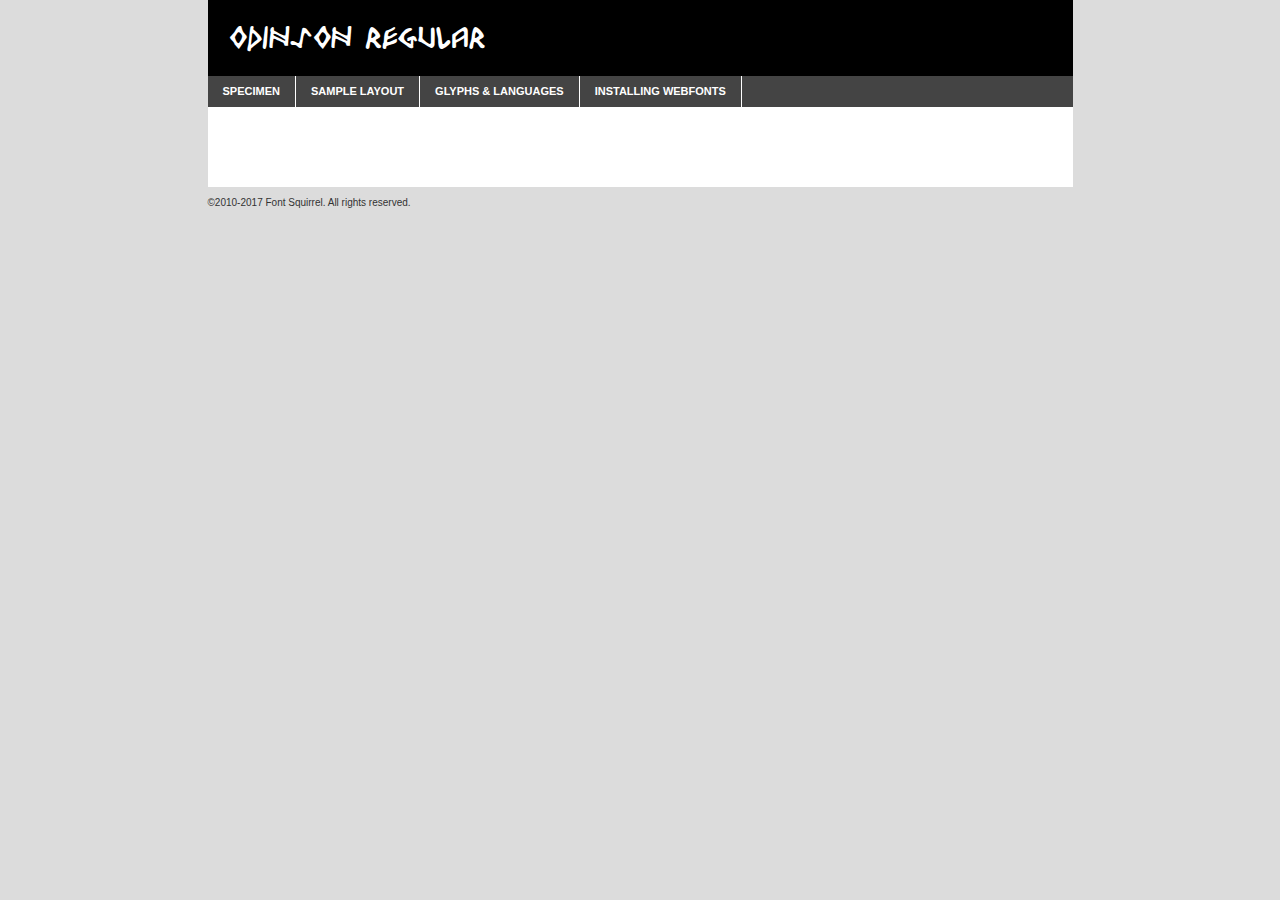
<file: fonts/odinson-224w-demo.html>
<!DOCTYPE html PUBLIC "-//W3C//DTD XHTML 1.0 Transitional//EN"
	"http://www.w3.org/TR/xhtml1/DTD/xhtml1-transitional.dtd">

<html xmlns="http://www.w3.org/1999/xhtml" xml:lang="en" lang="en">
<head>
	<meta http-equiv="Content-Type" content="text/html; charset=utf-8" />
	<script src="http://ajax.googleapis.com/ajax/libs/jquery/1.7.2/jquery.min.js" type="text/javascript" charset="utf-8"></script>
	<script type="text/javascript">
	(function($){$.fn.easyTabs=function(option){var param=jQuery.extend({fadeSpeed:"fast",defaultContent:1,activeClass:'active'},option);$(this).each(function(){var thisId="#"+this.id;if(param.defaultContent==''){param.defaultContent=1;}
	if(typeof param.defaultContent=="number")
	{var defaultTab=$(thisId+" .tabs li:eq("+(param.defaultContent-1)+") a").attr('href').substr(1);}else{var defaultTab=param.defaultContent;}
	$(thisId+" .tabs li a").each(function(){var tabToHide=$(this).attr('href').substr(1);$("#"+tabToHide).addClass('easytabs-tab-content');});hideAll();changeContent(defaultTab);function hideAll(){$(thisId+" .easytabs-tab-content").hide();}
	function changeContent(tabId){hideAll();$(thisId+" .tabs li").removeClass(param.activeClass);$(thisId+" .tabs li a[href=#"+tabId+"]").closest('li').addClass(param.activeClass);if(param.fadeSpeed!="none")
	{$(thisId+" #"+tabId).fadeIn(param.fadeSpeed);}else{$(thisId+" #"+tabId).show();}}
	$(thisId+" .tabs li").click(function(){var tabId=$(this).find('a').attr('href').substr(1);changeContent(tabId);return false;});});}})(jQuery);
	</script>
	<link rel="stylesheet" href="specimen_files/specimen_stylesheet.css" type="text/css" charset="utf-8" />
	<link rel="stylesheet" href="stylesheet.css" type="text/css" charset="utf-8" />

	<style type="text/css">
					body{
				font-family: 'odinsonregular';
							}
		</style>

	<title>Odinson Regular Specimen</title>
	
	
	<script type="text/javascript" charset="utf-8">
		$(document).ready(function() {
			$('#container').easyTabs({defaultContent:1});
		});
	</script>
</head>

<body>
<div id="container">
	<div id="header">
		Odinson Regular	</div>
	<ul class="tabs">
		<li><a href="#specimen">Specimen</a></li>
		<li><a href="#layout">Sample Layout</a></li>
				<li><a href="#glyphs">Glyphs &amp; Languages</a></li>
		<li><a href="#installing">Installing Webfonts</a></li>
		
	</ul>
	
	<div id="main_content">

		
			<div id="specimen">
		
				<div class="section">
					<div class="grid12 firstcol">
						<div class="huge">AaBb</div>
					</div>
				</div>
		
				<div class="section">
					<div class="glyph_range">A&#x200B;B&#x200b;C&#x200b;D&#x200b;E&#x200b;F&#x200b;G&#x200b;H&#x200b;I&#x200b;J&#x200b;K&#x200b;L&#x200b;M&#x200b;N&#x200b;O&#x200b;P&#x200b;Q&#x200b;R&#x200b;S&#x200b;T&#x200b;U&#x200b;V&#x200b;W&#x200b;X&#x200b;Y&#x200b;Z&#x200b;a&#x200b;b&#x200b;c&#x200b;d&#x200b;e&#x200b;f&#x200b;g&#x200b;h&#x200b;i&#x200b;j&#x200b;k&#x200b;l&#x200b;m&#x200b;n&#x200b;o&#x200b;p&#x200b;q&#x200b;r&#x200b;s&#x200b;t&#x200b;u&#x200b;v&#x200b;w&#x200b;x&#x200b;y&#x200b;z&#x200b;1&#x200b;2&#x200b;3&#x200b;4&#x200b;5&#x200b;6&#x200b;7&#x200b;8&#x200b;9&#x200b;0&#x200b;&amp;&#x200b;.&#x200b;,&#x200b;?&#x200b;!&#x200b;&#64;&#x200b;(&#x200b;)&#x200b;#&#x200b;$&#x200b;%&#x200b;*&#x200b;+&#x200b;-&#x200b;=&#x200b;:&#x200b;;</div>
				</div>
				<div class="section">
					<div class="grid12 firstcol">
						<table class="sample_table">
							<tr><td>10</td><td class="size10">abcdefghijklmnopqrstuvwxyzABCDEFGHIJKLMNOPQRSTUVWXYZ0123456789abcdefghijklmnopqrstuvwxyzABCDEFGHIJKLMNOPQRSTUVWXYZ0123456789abcdefghijklmnopqrstuvwxyzABCDEFGHIJKLMNOPQRSTUVWXYZ</td></tr>
							<tr><td>11</td><td class="size11">abcdefghijklmnopqrstuvwxyzABCDEFGHIJKLMNOPQRSTUVWXYZ0123456789abcdefghijklmnopqrstuvwxyzABCDEFGHIJKLMNOPQRSTUVWXYZ0123456789abcdefghijklmnopqrstuvwxyzABCDEFGHIJKLMNOPQRSTUVWXYZ</td></tr>
							<tr><td>12</td><td class="size12">abcdefghijklmnopqrstuvwxyzABCDEFGHIJKLMNOPQRSTUVWXYZ0123456789abcdefghijklmnopqrstuvwxyzABCDEFGHIJKLMNOPQRSTUVWXYZ0123456789abcdefghijklmnopqrstuvwxyzABCDEFGHIJKLMNOPQRSTUVWXYZ</td></tr>
							<tr><td>13</td><td class="size13">abcdefghijklmnopqrstuvwxyzABCDEFGHIJKLMNOPQRSTUVWXYZ0123456789abcdefghijklmnopqrstuvwxyzABCDEFGHIJKLMNOPQRSTUVWXYZ0123456789abcdefghijklmnopqrstuvwxyzABCDEFGHIJKLMNOPQRSTUVWXYZ</td></tr>
							<tr><td>14</td><td class="size14">abcdefghijklmnopqrstuvwxyzABCDEFGHIJKLMNOPQRSTUVWXYZ0123456789abcdefghijklmnopqrstuvwxyzABCDEFGHIJKLMNOPQRSTUVWXYZ0123456789abcdefghijklmnopqrstuvwxyzABCDEFGHIJKLMNOPQRSTUVWXYZ</td></tr>
							<tr><td>16</td><td class="size16">abcdefghijklmnopqrstuvwxyzABCDEFGHIJKLMNOPQRSTUVWXYZ0123456789abcdefghijklmnopqrstuvwxyzABCDEFGHIJKLMNOPQRSTUVWXYZ</td></tr>
							<tr><td>18</td><td class="size18">abcdefghijklmnopqrstuvwxyzABCDEFGHIJKLMNOPQRSTUVWXYZ0123456789abcdefghijklmnopqrstuvwxyzABCDEFGHIJKLMNOPQRSTUVWXYZ</td></tr>
							<tr><td>20</td><td class="size20">abcdefghijklmnopqrstuvwxyzABCDEFGHIJKLMNOPQRSTUVWXYZ0123456789abcdefghijklmnopqrstuvwxyzABCDEFGHIJKLMNOPQRSTUVWXYZ</td></tr>
							<tr><td>24</td><td class="size24">abcdefghijklmnopqrstuvwxyzABCDEFGHIJKLMNOPQRSTUVWXYZ0123456789abcdefghijklmnopqrstuvwxyzABCDEFGHIJKLMNOPQRSTUVWXYZ</td></tr>
							<tr><td>30</td><td class="size30">abcdefghijklmnopqrstuvwxyzABCDEFGHIJKLMNOPQRSTUVWXYZ0123456789abcdefghijklmnopqrstuvwxyzABCDEFGHIJKLMNOPQRSTUVWXYZ</td></tr>
							<tr><td>36</td><td class="size36">abcdefghijklmnopqrstuvwxyzABCDEFGHIJKLMNOPQRSTUVWXYZ0123456789abcdefghijklmnopqrstuvwxyzABCDEFGHIJKLMNOPQRSTUVWXYZ</td></tr>
							<tr><td>48</td><td class="size48">abcdefghijklmnopqrstuvwxyzABCDEFGHIJKLMNOPQRSTUVWXYZ0123456789abcdefghijklmnopqrstuvwxyzABCDEFGHIJKLMNOPQRSTUVWXYZ</td></tr>
							<tr><td>60</td><td class="size60">abcdefghijklmnopqrstuvwxyzABCDEFGHIJKLMNOPQRSTUVWXYZ0123456789abcdefghijklmnopqrstuvwxyzABCDEFGHIJKLMNOPQRSTUVWXYZ</td></tr>
							<tr><td>72</td><td class="size72">abcdefghijklmnopqrstuvwxyzABCDEFGHIJKLMNOPQRSTUVWXYZ0123456789abcdefghijklmnopqrstuvwxyzABCDEFGHIJKLMNOPQRSTUVWXYZ</td></tr>
							<tr><td>90</td><td class="size90">abcdefghijklmnopqrstuvwxyzABCDEFGHIJKLMNOPQRSTUVWXYZ0123456789abcdefghijklmnopqrstuvwxyzABCDEFGHIJKLMNOPQRSTUVWXYZ</td></tr>
						</table>
				
					</div>
			
				</div>
		
		
		
								<div class="section" id="bodycomparison">


										<div id="xheight">
				<div class="fontbody">&#x25FC;&#x25FC;&#x25FC;&#x25FC;&#x25FC;&#x25FC;&#x25FC;&#x25FC;&#x25FC;&#x25FC;&#x25FC;&#x25FC;&#x25FC;&#x25FC;&#x25FC;&#x25FC;&#x25FC;&#x25FC;&#x25FC;&#x25FC;&#x25FC;&#x25FC;&#x25FC;&#x25FC;&#x25FC;&#x25FC;&#x25FC;&#x25FC;&#x25FC;&#x25FC;&#x25FC;&#x25FC;&#x25FC;&#x25FC;&#x25FC;&#x25FC;&#x25FC;&#x25FC;&#x25FC;&#x25FC;&#x25FC;&#x25FC;&#x25FC;&#x25FC;&#x25FC;&#x25FC;&#x25FC;&#x25FC;&#x25FC;&#x25FC;&#x25FC;&#x25FC;&#x25FC;&#x25FC;&#x25FC;&#x25FC;&#x25FC;&#x25FC;&#x25FC;&#x25FC;&#x25FC;&#x25FC;&#x25FC;&#x25FC;&#x25FC;&#x25FC;&#x25FC;&#x25FC;&#x25FC;&#x25FC;&#x25FC;&#x25FC;&#x25FC;&#x25FC;&#x25FC;&#x25FC;&#x25FC;&#x25FC;&#x25FC;&#x25FC;&#x25FC;&#x25FC;&#x25FC;&#x25FC;&#x25FC;&#x25FC;&#x25FC;&#x25FC;&#x25FC;&#x25FC;&#x25FC;&#x25FC;&#x25FC;&#x25FC;&#x25FC;&#x25FC;&#x25FC;&#x25FC;&#x25FC;body</div><div class="arialbody">body</div><div class="verdanabody">body</div><div class="georgiabody">body</div></div>
										<div class="fontbody" style="z-index:1">
											body<span>Odinson Regular</span>
										</div>
										<div class="arialbody" style="z-index:1">
											body<span>Arial</span>
										</div>
										<div class="verdanabody" style="z-index:1">
											body<span>Verdana</span>
										</div>
										<div class="georgiabody" style="z-index:1">
											body<span>Georgia</span>
										</div>



								</div>
		
		
				<div class="section psample psample_row1" id="">
					
					<div class="grid2 firstcol">
						<p class="size10"><span>10.</span>Aenean lacinia bibendum nulla sed consectetur. Fusce dapibus, tellus ac cursus commodo, tortor mauris condimentum nibh, ut fermentum massa justo sit amet risus. Nullam id dolor id nibh ultricies vehicula ut id elit. Cum sociis natoque penatibus et magnis dis parturient montes, nascetur ridiculus mus. Nulla vitae elit libero, a pharetra augue.</p>
			
					</div>
					<div class="grid3">
						<p class="size11"><span>11.</span>Aenean lacinia bibendum nulla sed consectetur. Fusce dapibus, tellus ac cursus commodo, tortor mauris condimentum nibh, ut fermentum massa justo sit amet risus. Nullam id dolor id nibh ultricies vehicula ut id elit. Cum sociis natoque penatibus et magnis dis parturient montes, nascetur ridiculus mus. Nulla vitae elit libero, a pharetra augue.</p>
			
					</div>
					<div class="grid3">
						<p class="size12"><span>12.</span>Aenean lacinia bibendum nulla sed consectetur. Fusce dapibus, tellus ac cursus commodo, tortor mauris condimentum nibh, ut fermentum massa justo sit amet risus. Nullam id dolor id nibh ultricies vehicula ut id elit. Cum sociis natoque penatibus et magnis dis parturient montes, nascetur ridiculus mus. Nulla vitae elit libero, a pharetra augue.</p>
			
					</div>
					<div class="grid4">
						<p class="size13"><span>13.</span>Aenean lacinia bibendum nulla sed consectetur. Fusce dapibus, tellus ac cursus commodo, tortor mauris condimentum nibh, ut fermentum massa justo sit amet risus. Nullam id dolor id nibh ultricies vehicula ut id elit. Cum sociis natoque penatibus et magnis dis parturient montes, nascetur ridiculus mus. Nulla vitae elit libero, a pharetra augue.</p>
			
					</div>
					<div class="white_blend"></div>
					
				</div>
				<div class="section psample psample_row2" id="">
					<div class="grid3 firstcol">
						<p class="size14"><span>14.</span>Aenean lacinia bibendum nulla sed consectetur. Fusce dapibus, tellus ac cursus commodo, tortor mauris condimentum nibh, ut fermentum massa justo sit amet risus. Nullam id dolor id nibh ultricies vehicula ut id elit. Cum sociis natoque penatibus et magnis dis parturient montes, nascetur ridiculus mus. Nulla vitae elit libero, a pharetra augue.</p>
			
					</div>
					<div class="grid4">
						<p class="size16"><span>16.</span>Aenean lacinia bibendum nulla sed consectetur. Fusce dapibus, tellus ac cursus commodo, tortor mauris condimentum nibh, ut fermentum massa justo sit amet risus. Nullam id dolor id nibh ultricies vehicula ut id elit. Cum sociis natoque penatibus et magnis dis parturient montes, nascetur ridiculus mus. Nulla vitae elit libero, a pharetra augue.</p>
			
					</div>
					<div class="grid5">
						<p class="size18"><span>18.</span>Aenean lacinia bibendum nulla sed consectetur. Fusce dapibus, tellus ac cursus commodo, tortor mauris condimentum nibh, ut fermentum massa justo sit amet risus. Nullam id dolor id nibh ultricies vehicula ut id elit. Cum sociis natoque penatibus et magnis dis parturient montes, nascetur ridiculus mus. Nulla vitae elit libero, a pharetra augue.</p>
			
					</div>

					<div class="white_blend"></div>

				</div>
				
				<div class="section psample psample_row3" id="">
					<div class="grid5 firstcol">
						<p class="size20"><span>20.</span>Aenean lacinia bibendum nulla sed consectetur. Fusce dapibus, tellus ac cursus commodo, tortor mauris condimentum nibh, ut fermentum massa justo sit amet risus. Nullam id dolor id nibh ultricies vehicula ut id elit. Cum sociis natoque penatibus et magnis dis parturient montes, nascetur ridiculus mus. Nulla vitae elit libero, a pharetra augue.</p>
					</div>
					<div class="grid7">
						<p class="size24"><span>24.</span>Aenean lacinia bibendum nulla sed consectetur. Fusce dapibus, tellus ac cursus commodo, tortor mauris condimentum nibh, ut fermentum massa justo sit amet risus. Nullam id dolor id nibh ultricies vehicula ut id elit. Cum sociis natoque penatibus et magnis dis parturient montes, nascetur ridiculus mus. Nulla vitae elit libero, a pharetra augue.</p>
					</div>
					
					<div class="white_blend"></div>
					
				</div>
				
				<div class="section psample psample_row4" id="">
					<div class="grid12 firstcol">
						<p class="size30"><span>30.</span>Aenean lacinia bibendum nulla sed consectetur. Fusce dapibus, tellus ac cursus commodo, tortor mauris condimentum nibh, ut fermentum massa justo sit amet risus. Nullam id dolor id nibh ultricies vehicula ut id elit. Cum sociis natoque penatibus et magnis dis parturient montes, nascetur ridiculus mus. Nulla vitae elit libero, a pharetra augue.</p>
					</div>
					<div class="white_blend"></div>
					
				</div>
				
				
				
				<div class="section psample psample_row1 fullreverse">
					<div class="grid2 firstcol">
						<p class="size10"><span>10.</span>Aenean lacinia bibendum nulla sed consectetur. Fusce dapibus, tellus ac cursus commodo, tortor mauris condimentum nibh, ut fermentum massa justo sit amet risus. Nullam id dolor id nibh ultricies vehicula ut id elit. Cum sociis natoque penatibus et magnis dis parturient montes, nascetur ridiculus mus. Nulla vitae elit libero, a pharetra augue.</p>
			
					</div>
					<div class="grid3">
						<p class="size11"><span>11.</span>Aenean lacinia bibendum nulla sed consectetur. Fusce dapibus, tellus ac cursus commodo, tortor mauris condimentum nibh, ut fermentum massa justo sit amet risus. Nullam id dolor id nibh ultricies vehicula ut id elit. Cum sociis natoque penatibus et magnis dis parturient montes, nascetur ridiculus mus. Nulla vitae elit libero, a pharetra augue.</p>
			
					</div>
					<div class="grid3">
						<p class="size12"><span>12.</span>Aenean lacinia bibendum nulla sed consectetur. Fusce dapibus, tellus ac cursus commodo, tortor mauris condimentum nibh, ut fermentum massa justo sit amet risus. Nullam id dolor id nibh ultricies vehicula ut id elit. Cum sociis natoque penatibus et magnis dis parturient montes, nascetur ridiculus mus. Nulla vitae elit libero, a pharetra augue.</p>
			
					</div>
					<div class="grid4">
						<p class="size13"><span>13.</span>Aenean lacinia bibendum nulla sed consectetur. Fusce dapibus, tellus ac cursus commodo, tortor mauris condimentum nibh, ut fermentum massa justo sit amet risus. Nullam id dolor id nibh ultricies vehicula ut id elit. Cum sociis natoque penatibus et magnis dis parturient montes, nascetur ridiculus mus. Nulla vitae elit libero, a pharetra augue.</p>
			
					</div>
					<div class="black_blend"></div>
					
				</div>
				
				<div class="section psample psample_row2 fullreverse">
					<div class="grid3 firstcol">
						<p class="size14"><span>14.</span>Aenean lacinia bibendum nulla sed consectetur. Fusce dapibus, tellus ac cursus commodo, tortor mauris condimentum nibh, ut fermentum massa justo sit amet risus. Nullam id dolor id nibh ultricies vehicula ut id elit. Cum sociis natoque penatibus et magnis dis parturient montes, nascetur ridiculus mus. Nulla vitae elit libero, a pharetra augue.</p>
			
					</div>
					<div class="grid4">
						<p class="size16"><span>16.</span>Aenean lacinia bibendum nulla sed consectetur. Fusce dapibus, tellus ac cursus commodo, tortor mauris condimentum nibh, ut fermentum massa justo sit amet risus. Nullam id dolor id nibh ultricies vehicula ut id elit. Cum sociis natoque penatibus et magnis dis parturient montes, nascetur ridiculus mus. Nulla vitae elit libero, a pharetra augue.</p>
			
					</div>
					<div class="grid5">
						<p class="size18"><span>18.</span>Aenean lacinia bibendum nulla sed consectetur. Fusce dapibus, tellus ac cursus commodo, tortor mauris condimentum nibh, ut fermentum massa justo sit amet risus. Nullam id dolor id nibh ultricies vehicula ut id elit. Cum sociis natoque penatibus et magnis dis parturient montes, nascetur ridiculus mus. Nulla vitae elit libero, a pharetra augue.</p>
			
					</div>
					<div class="black_blend"></div>

				</div>
				
				<div class="section psample fullreverse psample_row3" id="">
					<div class="grid5 firstcol">
						<p class="size20"><span>20.</span>Aenean lacinia bibendum nulla sed consectetur. Fusce dapibus, tellus ac cursus commodo, tortor mauris condimentum nibh, ut fermentum massa justo sit amet risus. Nullam id dolor id nibh ultricies vehicula ut id elit. Cum sociis natoque penatibus et magnis dis parturient montes, nascetur ridiculus mus. Nulla vitae elit libero, a pharetra augue.</p>
					</div>
					<div class="grid7">
						<p class="size24"><span>24.</span>Aenean lacinia bibendum nulla sed consectetur. Fusce dapibus, tellus ac cursus commodo, tortor mauris condimentum nibh, ut fermentum massa justo sit amet risus. Nullam id dolor id nibh ultricies vehicula ut id elit. Cum sociis natoque penatibus et magnis dis parturient montes, nascetur ridiculus mus. Nulla vitae elit libero, a pharetra augue.</p>
					</div>
					
					<div class="black_blend"></div>
					
				</div>
				
				<div class="section psample fullreverse psample_row4" id="" style="border-bottom: 20px #000 solid;">
					<div class="grid12 firstcol">
						<p class="size30"><span>30.</span>Aenean lacinia bibendum nulla sed consectetur. Fusce dapibus, tellus ac cursus commodo, tortor mauris condimentum nibh, ut fermentum massa justo sit amet risus. Nullam id dolor id nibh ultricies vehicula ut id elit. Cum sociis natoque penatibus et magnis dis parturient montes, nascetur ridiculus mus. Nulla vitae elit libero, a pharetra augue.</p>
					</div>
					<div class="black_blend"></div>
					
				</div>
				
				
				
				
			</div>
			
			<div id="layout">
				
				<div class="section">
					
					<div class="grid12 firstcol">
						<h1>Lorem Ipsum Dolor</h1>
						<h2>Etiam porta sem malesuada magna mollis euismod</h2>
						
						<p class="byline">By <a href="#link">Aenean Lacinia</a></p>
					</div>
				</div>
				<div class="section">
					<div class="grid8 firstcol">
						<p class="large">Donec sed odio dui. Morbi leo risus, porta ac consectetur ac, vestibulum at eros. Fusce dapibus, tellus ac cursus commodo, tortor mauris condimentum nibh, ut fermentum massa justo sit amet risus. </p>

						
						<h3>Pellentesque ornare sem</h3>

						<p>Maecenas sed diam eget risus varius blandit sit amet non magna. Maecenas faucibus mollis interdum. Donec ullamcorper nulla non metus auctor fringilla. Nullam id dolor id nibh ultricies vehicula ut id elit. Nullam id dolor id nibh ultricies vehicula ut id elit. </p>

						<p>Aenean eu leo quam. Pellentesque ornare sem lacinia quam venenatis vestibulum. Lorem ipsum dolor sit amet, consectetur adipiscing elit. Cum sociis natoque penatibus et magnis dis parturient montes, nascetur ridiculus mus. </p>

						<p>Nulla vitae elit libero, a pharetra augue. Praesent commodo cursus magna, vel scelerisque nisl consectetur et. Aenean lacinia bibendum nulla sed consectetur. </p>

						<p>Nullam quis risus eget urna mollis ornare vel eu leo. Nullam quis risus eget urna mollis ornare vel eu leo. Maecenas sed diam eget risus varius blandit sit amet non magna. Donec ullamcorper nulla non metus auctor fringilla. </p>

						<h3>Cras mattis consectetur</h3>

						<p>Aenean eu leo quam. Pellentesque ornare sem lacinia quam venenatis vestibulum. Aenean lacinia bibendum nulla sed consectetur. Integer posuere erat a ante venenatis dapibus posuere velit aliquet. Cras mattis consectetur purus sit amet fermentum. </p>

						<p>Nullam id dolor id nibh ultricies vehicula ut id elit. Nullam quis risus eget urna mollis ornare vel eu leo. Cras mattis consectetur purus sit amet fermentum.</p>
					</div>
					
					<div class="grid4 sidebar">
						
						<div class="box reverse">
							<p class="last">Nullam quis risus eget urna mollis ornare vel eu leo. Donec ullamcorper nulla non metus auctor fringilla. Cras mattis consectetur purus sit amet fermentum. Sed posuere consectetur est at lobortis. Lorem ipsum dolor sit amet, consectetur adipiscing elit. </p>
						</div>
						
						<p class="caption">Maecenas sed diam eget risus varius.</p>

						<p>Vestibulum id ligula porta felis euismod semper. Integer posuere erat a ante venenatis dapibus posuere velit aliquet. Vestibulum id ligula porta felis euismod semper. Sed posuere consectetur est at lobortis. Maecenas sed diam eget risus varius blandit sit amet non magna. Fusce dapibus, tellus ac cursus commodo, tortor mauris condimentum nibh, ut fermentum massa justo sit amet risus. </p>

					

						<p>Duis mollis, est non commodo luctus, nisi erat porttitor ligula, eget lacinia odio sem nec elit. Aenean lacinia bibendum nulla sed consectetur. Vivamus sagittis lacus vel augue laoreet rutrum faucibus dolor auctor. Aenean lacinia bibendum nulla sed consectetur. Nullam quis risus eget urna mollis ornare vel eu leo. </p>

						<p>Praesent commodo cursus magna, vel scelerisque nisl consectetur et. Donec ullamcorper nulla non metus auctor fringilla. Maecenas faucibus mollis interdum. Fusce dapibus, tellus ac cursus commodo, tortor mauris condimentum nibh, ut fermentum massa justo sit amet risus. </p>

					</div>
				</div>
				
			</div>


			



		<div id="glyphs">
			<div class="section">
				<div class="grid12 firstcol">
			
				<h1>Language Support</h1>
				<p>The subset of Odinson Regular in this kit supports the following languages:<br />
			
					Albanian, Basque, Breton, Chamorro, Danish, Dutch, English, Faroese, Finnish, French, Frisian, Galician, German, Icelandic, Italian, Malagasy, Norwegian, Portuguese, Spanish, Alsatian, Aragonese, Arapaho, Arrernte, Asturian, Aymara, Bislama, Cebuano, Corsican, Fijian, French_creole, Genoese, Gilbertese, Greenlandic, Haitian_creole, Hiligaynon, Hmong, Hopi, Ibanag, Iloko_ilokano, Indonesian, Interglossa_glosa, Interlingua, Irish_gaelic, Jerriais, Lojban, Lombard, Luxembourgeois, Manx, Mohawk, Norfolk_pitcairnese, Occitan, Oromo, Pangasinan, Papiamento, Piedmontese, Potawatomi, Rhaeto-romance, Romansh, Rotokas, Sami_lule, Samoan, Sardinian, Scots_gaelic, Seychelles_creole, Shona, Sicilian, Somali, Southern_ndebele, Swahili, Swati_swazi, Tagalog_filipino_pilipino, Tetum, Tok_pisin, Uyghur_latinized, Volapuk, Walloon, Warlpiri, Xhosa, Yapese, Zulu, Latinbasic, Ubasic, Demo				</p>
				<h1>Glyph Chart</h1>
				<p>The subset of Odinson Regular in this kit includes all the glyphs listed below. Unicode entities are included above each glyph to help you insert individual characters into your layout.</p>
				<div id="glyph_chart">
			
																				 <div><p>&amp;#13;</p>&#13;</div>
																				 <div><p>&amp;#32;</p>&#32;</div>
																				 <div><p>&amp;#33;</p>&#33;</div>
																				 <div><p>&amp;#34;</p>&#34;</div>
																				 <div><p>&amp;#35;</p>&#35;</div>
																				 <div><p>&amp;#36;</p>&#36;</div>
																				 <div><p>&amp;#37;</p>&#37;</div>
																				 <div><p>&amp;#38;</p>&#38;</div>
																				 <div><p>&amp;#39;</p>&#39;</div>
																				 <div><p>&amp;#40;</p>&#40;</div>
																				 <div><p>&amp;#41;</p>&#41;</div>
																				 <div><p>&amp;#42;</p>&#42;</div>
																				 <div><p>&amp;#43;</p>&#43;</div>
																				 <div><p>&amp;#44;</p>&#44;</div>
																				 <div><p>&amp;#45;</p>&#45;</div>
																				 <div><p>&amp;#46;</p>&#46;</div>
																				 <div><p>&amp;#47;</p>&#47;</div>
																				 <div><p>&amp;#48;</p>&#48;</div>
																				 <div><p>&amp;#49;</p>&#49;</div>
																				 <div><p>&amp;#50;</p>&#50;</div>
																				 <div><p>&amp;#51;</p>&#51;</div>
																				 <div><p>&amp;#52;</p>&#52;</div>
																				 <div><p>&amp;#53;</p>&#53;</div>
																				 <div><p>&amp;#54;</p>&#54;</div>
																				 <div><p>&amp;#55;</p>&#55;</div>
																				 <div><p>&amp;#56;</p>&#56;</div>
																				 <div><p>&amp;#57;</p>&#57;</div>
																				 <div><p>&amp;#58;</p>&#58;</div>
																				 <div><p>&amp;#59;</p>&#59;</div>
																				 <div><p>&amp;#60;</p>&#60;</div>
																				 <div><p>&amp;#61;</p>&#61;</div>
																				 <div><p>&amp;#62;</p>&#62;</div>
																				 <div><p>&amp;#63;</p>&#63;</div>
																				 <div><p>&amp;#64;</p>&#64;</div>
																				 <div><p>&amp;#65;</p>&#65;</div>
																				 <div><p>&amp;#66;</p>&#66;</div>
																				 <div><p>&amp;#67;</p>&#67;</div>
																				 <div><p>&amp;#68;</p>&#68;</div>
																				 <div><p>&amp;#69;</p>&#69;</div>
																				 <div><p>&amp;#70;</p>&#70;</div>
																				 <div><p>&amp;#71;</p>&#71;</div>
																				 <div><p>&amp;#72;</p>&#72;</div>
																				 <div><p>&amp;#73;</p>&#73;</div>
																				 <div><p>&amp;#74;</p>&#74;</div>
																				 <div><p>&amp;#75;</p>&#75;</div>
																				 <div><p>&amp;#76;</p>&#76;</div>
																				 <div><p>&amp;#77;</p>&#77;</div>
																				 <div><p>&amp;#78;</p>&#78;</div>
																				 <div><p>&amp;#79;</p>&#79;</div>
																				 <div><p>&amp;#80;</p>&#80;</div>
																				 <div><p>&amp;#81;</p>&#81;</div>
																				 <div><p>&amp;#82;</p>&#82;</div>
																				 <div><p>&amp;#83;</p>&#83;</div>
																				 <div><p>&amp;#84;</p>&#84;</div>
																				 <div><p>&amp;#85;</p>&#85;</div>
																				 <div><p>&amp;#86;</p>&#86;</div>
																				 <div><p>&amp;#87;</p>&#87;</div>
																				 <div><p>&amp;#88;</p>&#88;</div>
																				 <div><p>&amp;#89;</p>&#89;</div>
																				 <div><p>&amp;#90;</p>&#90;</div>
																				 <div><p>&amp;#91;</p>&#91;</div>
																				 <div><p>&amp;#92;</p>&#92;</div>
																				 <div><p>&amp;#93;</p>&#93;</div>
																				 <div><p>&amp;#94;</p>&#94;</div>
																				 <div><p>&amp;#95;</p>&#95;</div>
																				 <div><p>&amp;#96;</p>&#96;</div>
																				 <div><p>&amp;#97;</p>&#97;</div>
																				 <div><p>&amp;#98;</p>&#98;</div>
																				 <div><p>&amp;#99;</p>&#99;</div>
																				 <div><p>&amp;#100;</p>&#100;</div>
																				 <div><p>&amp;#101;</p>&#101;</div>
																				 <div><p>&amp;#102;</p>&#102;</div>
																				 <div><p>&amp;#103;</p>&#103;</div>
																				 <div><p>&amp;#104;</p>&#104;</div>
																				 <div><p>&amp;#105;</p>&#105;</div>
																				 <div><p>&amp;#106;</p>&#106;</div>
																				 <div><p>&amp;#107;</p>&#107;</div>
																				 <div><p>&amp;#108;</p>&#108;</div>
																				 <div><p>&amp;#109;</p>&#109;</div>
																				 <div><p>&amp;#110;</p>&#110;</div>
																				 <div><p>&amp;#111;</p>&#111;</div>
																				 <div><p>&amp;#112;</p>&#112;</div>
																				 <div><p>&amp;#113;</p>&#113;</div>
																				 <div><p>&amp;#114;</p>&#114;</div>
																				 <div><p>&amp;#115;</p>&#115;</div>
																				 <div><p>&amp;#116;</p>&#116;</div>
																				 <div><p>&amp;#117;</p>&#117;</div>
																				 <div><p>&amp;#118;</p>&#118;</div>
																				 <div><p>&amp;#119;</p>&#119;</div>
																				 <div><p>&amp;#120;</p>&#120;</div>
																				 <div><p>&amp;#121;</p>&#121;</div>
																				 <div><p>&amp;#122;</p>&#122;</div>
																				 <div><p>&amp;#123;</p>&#123;</div>
																				 <div><p>&amp;#124;</p>&#124;</div>
																				 <div><p>&amp;#125;</p>&#125;</div>
																				 <div><p>&amp;#126;</p>&#126;</div>
																				 <div><p>&amp;#127;</p>&#127;</div>
																				 <div><p>&amp;#160;</p>&#160;</div>
																				 <div><p>&amp;#161;</p>&#161;</div>
																				 <div><p>&amp;#162;</p>&#162;</div>
																				 <div><p>&amp;#163;</p>&#163;</div>
																				 <div><p>&amp;#164;</p>&#164;</div>
																				 <div><p>&amp;#165;</p>&#165;</div>
																				 <div><p>&amp;#166;</p>&#166;</div>
																				 <div><p>&amp;#167;</p>&#167;</div>
																				 <div><p>&amp;#168;</p>&#168;</div>
																				 <div><p>&amp;#169;</p>&#169;</div>
																				 <div><p>&amp;#170;</p>&#170;</div>
																				 <div><p>&amp;#171;</p>&#171;</div>
																				 <div><p>&amp;#172;</p>&#172;</div>
																				 <div><p>&amp;#173;</p>&#173;</div>
																				 <div><p>&amp;#174;</p>&#174;</div>
																				 <div><p>&amp;#175;</p>&#175;</div>
																				 <div><p>&amp;#176;</p>&#176;</div>
																				 <div><p>&amp;#177;</p>&#177;</div>
																				 <div><p>&amp;#178;</p>&#178;</div>
																				 <div><p>&amp;#179;</p>&#179;</div>
																				 <div><p>&amp;#180;</p>&#180;</div>
																				 <div><p>&amp;#181;</p>&#181;</div>
																				 <div><p>&amp;#182;</p>&#182;</div>
																				 <div><p>&amp;#183;</p>&#183;</div>
																				 <div><p>&amp;#184;</p>&#184;</div>
																				 <div><p>&amp;#185;</p>&#185;</div>
																				 <div><p>&amp;#186;</p>&#186;</div>
																				 <div><p>&amp;#187;</p>&#187;</div>
																				 <div><p>&amp;#188;</p>&#188;</div>
																				 <div><p>&amp;#189;</p>&#189;</div>
																				 <div><p>&amp;#190;</p>&#190;</div>
																				 <div><p>&amp;#191;</p>&#191;</div>
																				 <div><p>&amp;#192;</p>&#192;</div>
																				 <div><p>&amp;#193;</p>&#193;</div>
																				 <div><p>&amp;#194;</p>&#194;</div>
																				 <div><p>&amp;#195;</p>&#195;</div>
																				 <div><p>&amp;#196;</p>&#196;</div>
																				 <div><p>&amp;#197;</p>&#197;</div>
																				 <div><p>&amp;#198;</p>&#198;</div>
																				 <div><p>&amp;#199;</p>&#199;</div>
																				 <div><p>&amp;#200;</p>&#200;</div>
																				 <div><p>&amp;#201;</p>&#201;</div>
																				 <div><p>&amp;#202;</p>&#202;</div>
																				 <div><p>&amp;#203;</p>&#203;</div>
																				 <div><p>&amp;#204;</p>&#204;</div>
																				 <div><p>&amp;#205;</p>&#205;</div>
																				 <div><p>&amp;#206;</p>&#206;</div>
																				 <div><p>&amp;#207;</p>&#207;</div>
																				 <div><p>&amp;#208;</p>&#208;</div>
																				 <div><p>&amp;#209;</p>&#209;</div>
																				 <div><p>&amp;#210;</p>&#210;</div>
																				 <div><p>&amp;#211;</p>&#211;</div>
																				 <div><p>&amp;#212;</p>&#212;</div>
																				 <div><p>&amp;#213;</p>&#213;</div>
																				 <div><p>&amp;#214;</p>&#214;</div>
																				 <div><p>&amp;#215;</p>&#215;</div>
																				 <div><p>&amp;#216;</p>&#216;</div>
																				 <div><p>&amp;#217;</p>&#217;</div>
																				 <div><p>&amp;#218;</p>&#218;</div>
																				 <div><p>&amp;#219;</p>&#219;</div>
																				 <div><p>&amp;#220;</p>&#220;</div>
																				 <div><p>&amp;#221;</p>&#221;</div>
																				 <div><p>&amp;#222;</p>&#222;</div>
																				 <div><p>&amp;#223;</p>&#223;</div>
																				 <div><p>&amp;#224;</p>&#224;</div>
																				 <div><p>&amp;#225;</p>&#225;</div>
																				 <div><p>&amp;#226;</p>&#226;</div>
																				 <div><p>&amp;#227;</p>&#227;</div>
																				 <div><p>&amp;#228;</p>&#228;</div>
																				 <div><p>&amp;#229;</p>&#229;</div>
																				 <div><p>&amp;#230;</p>&#230;</div>
																				 <div><p>&amp;#231;</p>&#231;</div>
																				 <div><p>&amp;#232;</p>&#232;</div>
																				 <div><p>&amp;#233;</p>&#233;</div>
																				 <div><p>&amp;#234;</p>&#234;</div>
																				 <div><p>&amp;#235;</p>&#235;</div>
																				 <div><p>&amp;#236;</p>&#236;</div>
																				 <div><p>&amp;#237;</p>&#237;</div>
																				 <div><p>&amp;#238;</p>&#238;</div>
																				 <div><p>&amp;#239;</p>&#239;</div>
																				 <div><p>&amp;#240;</p>&#240;</div>
																				 <div><p>&amp;#241;</p>&#241;</div>
																				 <div><p>&amp;#242;</p>&#242;</div>
																				 <div><p>&amp;#243;</p>&#243;</div>
																				 <div><p>&amp;#244;</p>&#244;</div>
																				 <div><p>&amp;#245;</p>&#245;</div>
																				 <div><p>&amp;#246;</p>&#246;</div>
																				 <div><p>&amp;#247;</p>&#247;</div>
																				 <div><p>&amp;#248;</p>&#248;</div>
																				 <div><p>&amp;#249;</p>&#249;</div>
																				 <div><p>&amp;#250;</p>&#250;</div>
																				 <div><p>&amp;#251;</p>&#251;</div>
																				 <div><p>&amp;#252;</p>&#252;</div>
																				 <div><p>&amp;#253;</p>&#253;</div>
																				 <div><p>&amp;#254;</p>&#254;</div>
																				 <div><p>&amp;#255;</p>&#255;</div>
																				 <div><p>&amp;#338;</p>&#338;</div>
																				 <div><p>&amp;#339;</p>&#339;</div>
																				 <div><p>&amp;#376;</p>&#376;</div>
																				 <div><p>&amp;#710;</p>&#710;</div>
																				 <div><p>&amp;#732;</p>&#732;</div>
																				 <div><p>&amp;#8192;</p>&#8192;</div>
																				 <div><p>&amp;#8193;</p>&#8193;</div>
																				 <div><p>&amp;#8194;</p>&#8194;</div>
																				 <div><p>&amp;#8195;</p>&#8195;</div>
																				 <div><p>&amp;#8196;</p>&#8196;</div>
																				 <div><p>&amp;#8197;</p>&#8197;</div>
																				 <div><p>&amp;#8198;</p>&#8198;</div>
																				 <div><p>&amp;#8199;</p>&#8199;</div>
																				 <div><p>&amp;#8200;</p>&#8200;</div>
																				 <div><p>&amp;#8201;</p>&#8201;</div>
																				 <div><p>&amp;#8202;</p>&#8202;</div>
																				 <div><p>&amp;#8208;</p>&#8208;</div>
																				 <div><p>&amp;#8209;</p>&#8209;</div>
																				 <div><p>&amp;#8210;</p>&#8210;</div>
																				 <div><p>&amp;#8211;</p>&#8211;</div>
																				 <div><p>&amp;#8212;</p>&#8212;</div>
																				 <div><p>&amp;#8216;</p>&#8216;</div>
																				 <div><p>&amp;#8217;</p>&#8217;</div>
																				 <div><p>&amp;#8218;</p>&#8218;</div>
																				 <div><p>&amp;#8220;</p>&#8220;</div>
																				 <div><p>&amp;#8221;</p>&#8221;</div>
																				 <div><p>&amp;#8222;</p>&#8222;</div>
																				 <div><p>&amp;#8226;</p>&#8226;</div>
																				 <div><p>&amp;#8230;</p>&#8230;</div>
																				 <div><p>&amp;#8239;</p>&#8239;</div>
																				 <div><p>&amp;#8249;</p>&#8249;</div>
																				 <div><p>&amp;#8250;</p>&#8250;</div>
																				 <div><p>&amp;#8287;</p>&#8287;</div>
																				 <div><p>&amp;#8364;</p>&#8364;</div>
																				 <div><p>&amp;#8482;</p>&#8482;</div>
																				 <div><p>&amp;#9724;</p>&#9724;</div>
																																						</div>	
				</div>
		
		
			</div>
		</div>
		
		
		<div id="specs">
			
		</div>
	
		<div id="installing">
			<div class="section">
				<div class="grid7 firstcol">
					<h1>Installing Webfonts</h1>
					
					<p>Webfonts are supported by all major browser platforms but not all in the same way. There are currently four different font formats that must be included in order to target all browsers. This includes TTF, WOFF, EOT and SVG.</p>
					
					<h2>1. Upload your webfonts</h2>
					<p>You must upload your webfont kit to your website. They should be in or near the same directory as your CSS files.</p>
					
					<h2>2. Include the webfont stylesheet</h2>
					<p>A special CSS @font-face declaration helps the various browsers select the appropriate font it needs without causing you a bunch of headaches. Learn more about this syntax by reading the <a href="https://www.fontspring.com/blog/further-hardening-of-the-bulletproof-syntax">Fontspring blog post</a> about it. The code for it is as follows:</p>


<code>
@font-face{ 
	font-family: 'MyWebFont';
	src: url('WebFont.eot');
	src: url('WebFont.eot?#iefix') format('embedded-opentype'),
	     url('WebFont.woff') format('woff'),
	     url('WebFont.ttf') format('truetype'),
	     url('WebFont.svg#webfont') format('svg');
}
</code>

	<p>We've already gone ahead and generated the code for you. All you have to do is link to the stylesheet in your HTML, like this:</p>
	<code>&lt;link rel=&quot;stylesheet&quot; href=&quot;stylesheet.css&quot; type=&quot;text/css&quot; charset=&quot;utf-8&quot; /&gt;</code>

					<h2>3. Modify your own stylesheet</h2>
					<p>To take advantage of your new fonts, you must tell your stylesheet to use them. Look at the original @font-face declaration above and find the property called "font-family." The name linked there will be what you use to reference the font. Prepend that webfont name to the font stack in the "font-family" property, inside the selector you want to change. For example:</p>
<code>p { font-family: 'WebFont', Arial, sans-serif; }</code>

<h2>4. Test</h2>
<p>Getting webfonts to work cross-browser <em>can</em> be tricky. Use the information in the sidebar to help you if you find that fonts aren't loading in a particular browser.</p>
				</div>
				
				<div class="grid5 sidebar">
					<div class="box">
						<h2>Troubleshooting<br />Font-Face Problems</h2>
						<p>Having trouble getting your webfonts to load in your new website? Here are some tips to sort out what might be the problem.</p>

						<h3>Fonts not showing in any browser</h3>

						<p>This sounds like you need to work on the plumbing. You either did not upload the fonts to the correct directory, or you did not link the fonts properly in the CSS. If you've confirmed that all this is correct and you still have a problem, take a look at your .htaccess file and see if requests are getting intercepted.</p>

						<h3>Fonts not loading in iPhone or iPad</h3>

						<p>The most common problem here is that you are serving the fonts from an IIS server. IIS refuses to serve files that have unknown MIME types. If that is the case, you must set the MIME type for SVG to "image/svg+xml" in the server settings. Follow these instructions from Microsoft if you need help.</p>

						<h3>Fonts not loading in Firefox</h3>

						<p>The primary reason for this failure? You are still using a version Firefox older than 3.5. So upgrade already! If that isn't it, then you are very likely serving fonts from a different domain. Firefox requires that all font assets be served from the same domain. Lastly it is possible that you need to add WOFF to your list of MIME types (if you are serving via IIS.)</p>

						<h3>Fonts not loading in IE</h3>

						<p>Are you looking at Internet Explorer on an actual Windows machine or are you cheating by using a service like Adobe BrowserLab? Many of these screenshot services do not render @font-face for IE. Best to test it on a real machine.</p>

						<h3>Fonts not loading in IE9</h3>

						<p>IE9, like Firefox, requires that fonts be served from the same domain as the website. Make sure that is the case.</p>
					</div>
				</div>
			</div>
			
		</div>
	
	</div>
	<div id="footer">
		<p>&copy;2010-2017 Font Squirrel. All rights reserved.</p>
	</div>
</div>
</body>
</html>
</file>
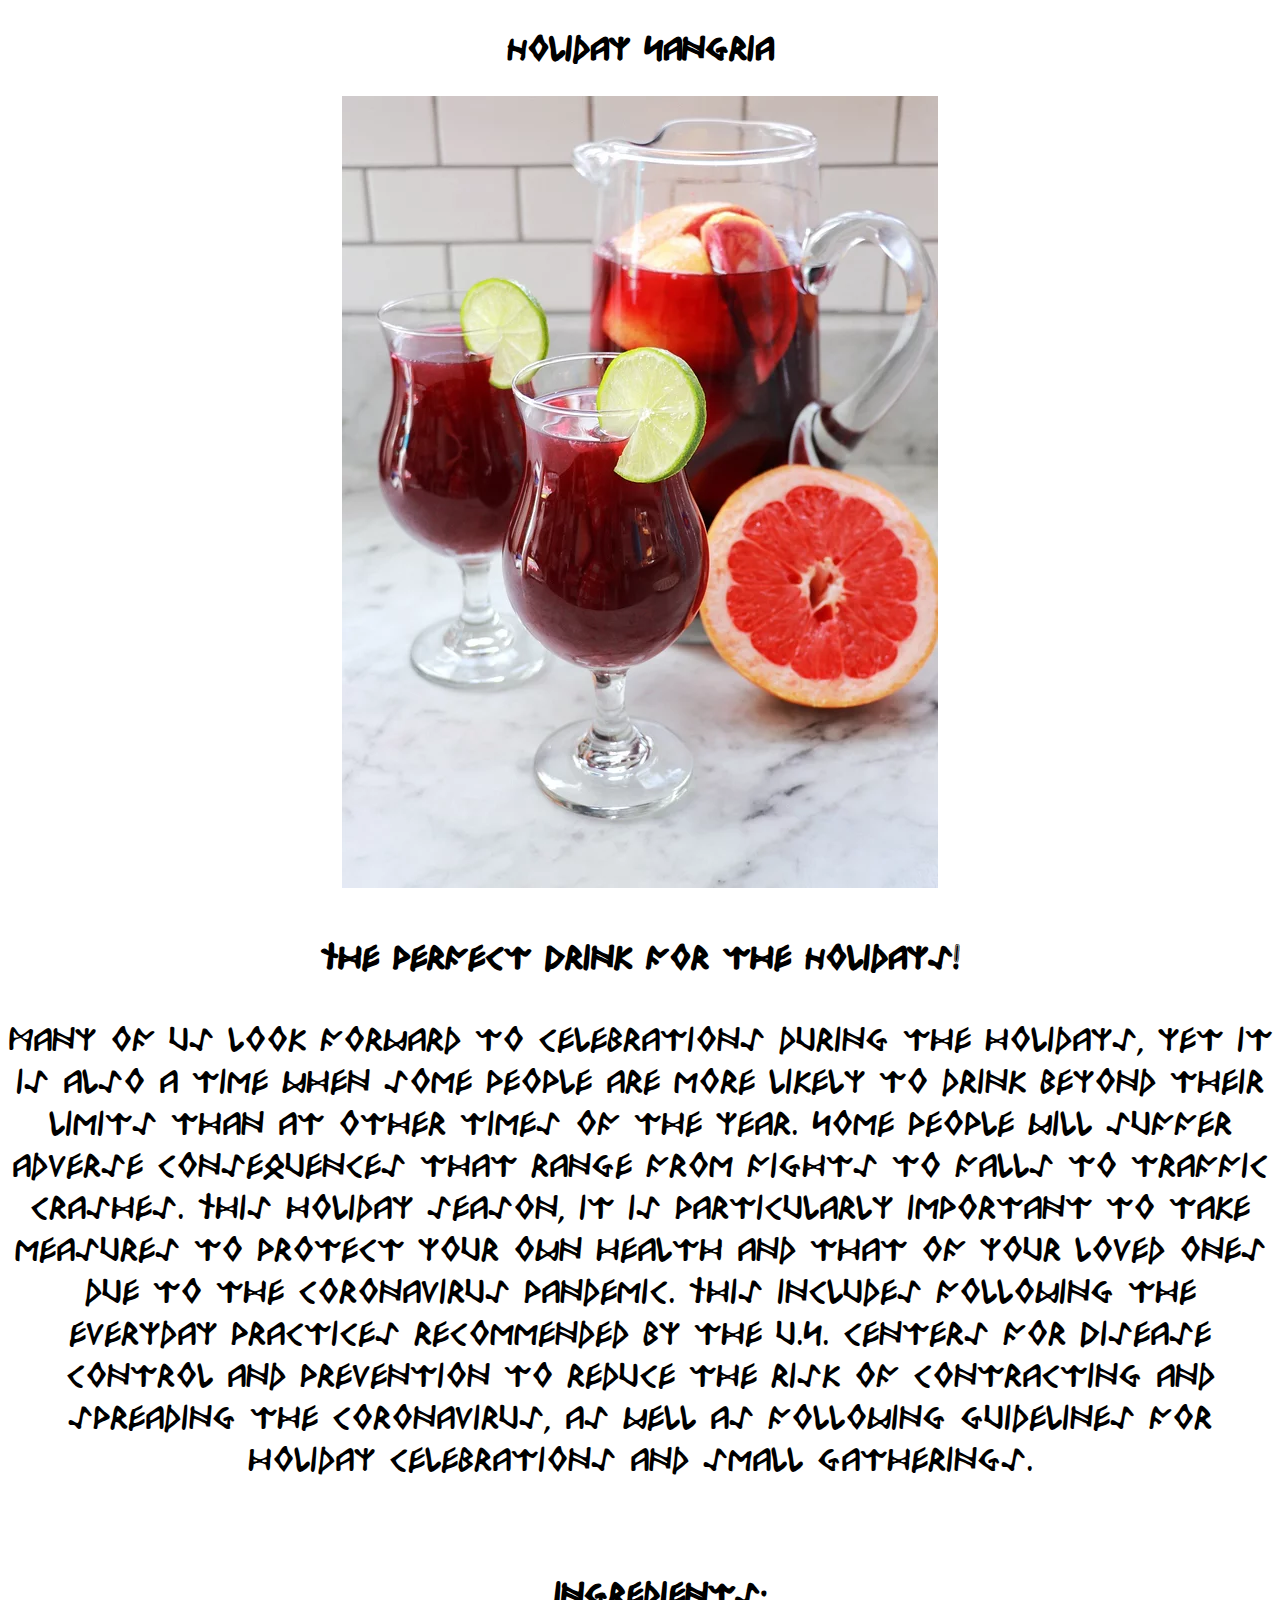
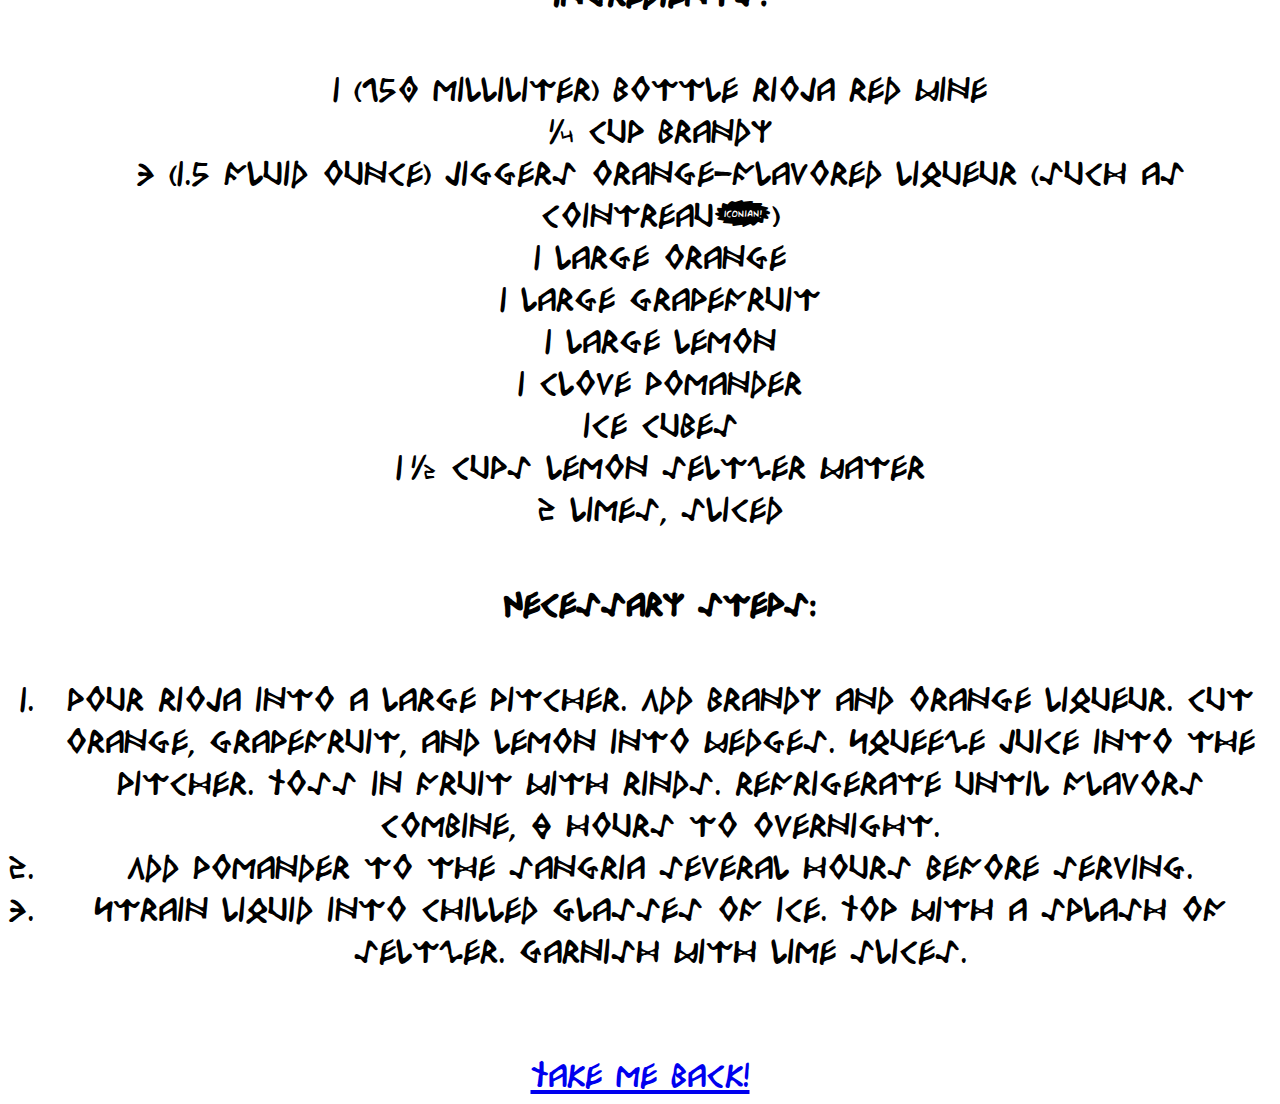
<file: recipes/holiday-sangria.html>
<!DOCTYPE html>
<html lang="en">
<head>
    <meta charset="UTF-8">
    <meta http-equiv="X-UA-Compatible" content="IE=edge">
    <meta name="viewport" content="width=device-width, initial-scale=1.0">
    <title>Holiday Sangria</title>
    <link rel="stylesheet" href="../style.css">
</head>
<body>
    <h1>Holiday Sangria</h1>
    <img src="img/holiday-sangria" alt="Nicely arranged glasses of Sangria with a slice of Lemon ontop">
    <h3>The perfect Drink for the Holidays!</h3>
    <p>Many of us look forward to celebrations during the holidays, yet it is also a time when some people are more likely to drink beyond their limits than at other times of the year. Some people will suffer adverse consequences that range from fights to falls to traffic crashes. This holiday season, it is particularly important to take measures to protect your own health and that of your loved ones due to the coronavirus pandemic. This includes following the everyday practices recommended by the U.S. Centers for Disease Control and Prevention to reduce the risk of contracting and spreading the coronavirus, as well as following guidelines for holiday celebrations and small gatherings.</p>
    <ul>
        <h4>Ingredients:</h4>
        <li>1 (750 milliliter) bottle Rioja red wine</li>
        <li>¼ cup brandy</li>
        <li>3 (1.5 fluid ounce) jiggers orange-flavored liqueur (such as Cointreau®)</li>
        <li>1 large orange</li>
        <li>1 large grapefruit</li>
        <li>1 large lemon</li>
        <li>1 clove pomander</li>
        <li>ice cubes</li>
        <li>1 ½ cups lemon seltzer water</li>
        <li>2 limes, sliced </li>
    </ul>
    <ol>
        <h4>Necessary steps:</h4>
        <li>Pour Rioja into a large pitcher. Add brandy and orange liqueur. Cut orange, grapefruit, and lemon into wedges. Squeeze juice into the pitcher. Toss in fruit with rinds. Refrigerate until flavors combine, 8 hours to overnight.</li>
        <li>Add pomander to the sangria several hours before serving.</li>
        <li>Strain liquid into chilled glasses of ice. Top with a splash of seltzer. Garnish with lime slices.</li>
    </ol>
    <br>
    <a href="../index.html">Take me Back!</a>
</body>
</html>
</file>
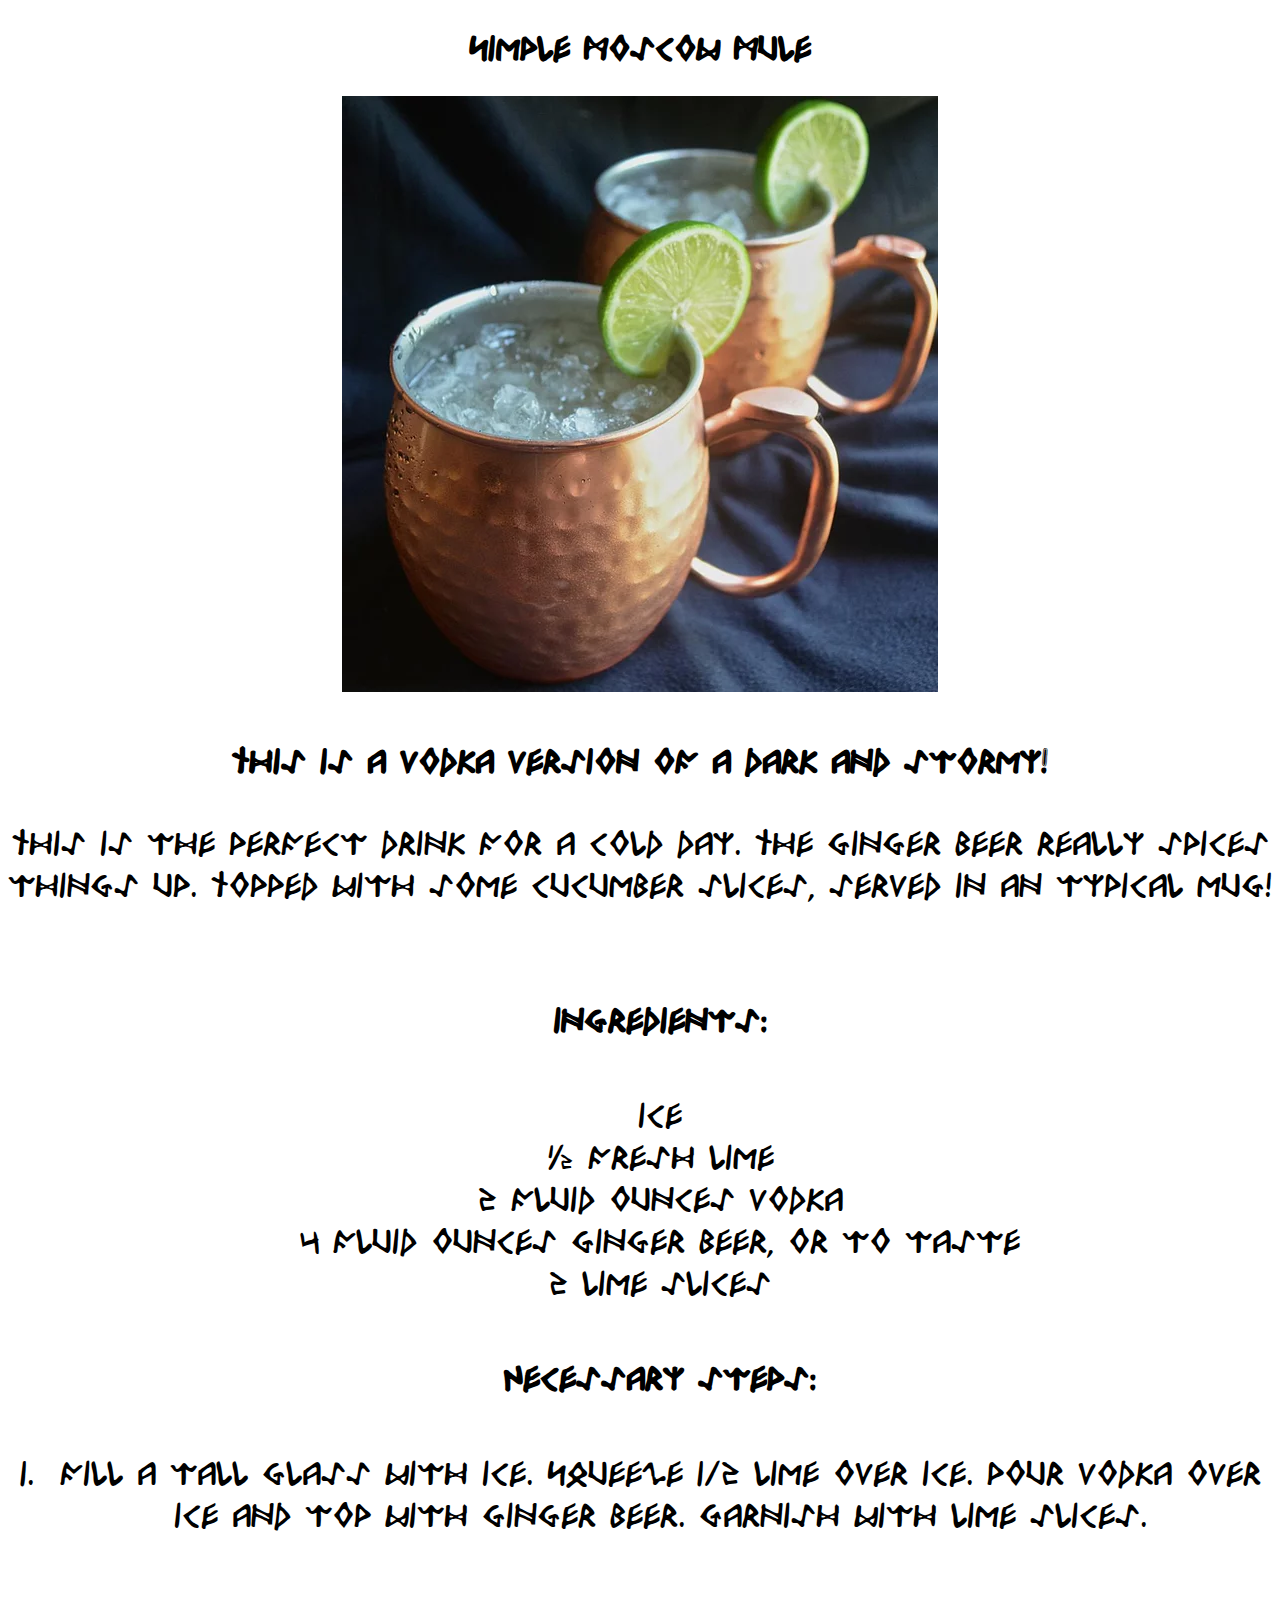
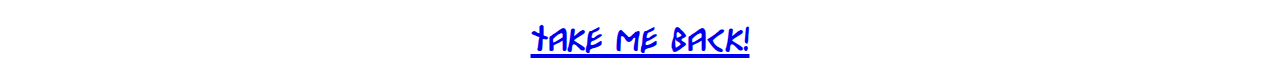
<file: recipes/simple-moscow-mule.html>
<!DOCTYPE html>
<html lang="en">
<head>
    <meta charset="UTF-8">
    <meta http-equiv="X-UA-Compatible" content="IE=edge">
    <meta name="viewport" content="width=device-width, initial-scale=1.0">
    <title>Simple Moscow Mule</title>
    <link rel="stylesheet" href="../style.css">
</head>
<body>
    <h1>Simple Moscow Mule</h1>
    <img src="img/simple-moscow-mule">
    <h3>This is a vodka version of a dark and stormy!</h3>
    <p>This is the perfect drink for a cold day. The ginger beer really spices things up. Topped with some cucumber slices, served in an typical mug!</p>
    <ul>
        <h4>Ingredients:</h4>
        <li>ice</li>
        <li>½ fresh lime</li>
        <li>2 fluid ounces vodka </li>
        <li>4 fluid ounces ginger beer, or to taste </li>
        <li>2 lime slices </li>
    </ul>
    <ol>
        <h4>Necessary steps:</h4>
        <li>Fill a tall glass with ice. Squeeze 1/2 lime over ice. Pour vodka over ice and top with ginger beer. Garnish with lime slices.</li>      
    </ol>
    <br>
    <a href="../index.html">Take me Back!</a>
</body>
</html>
</file>
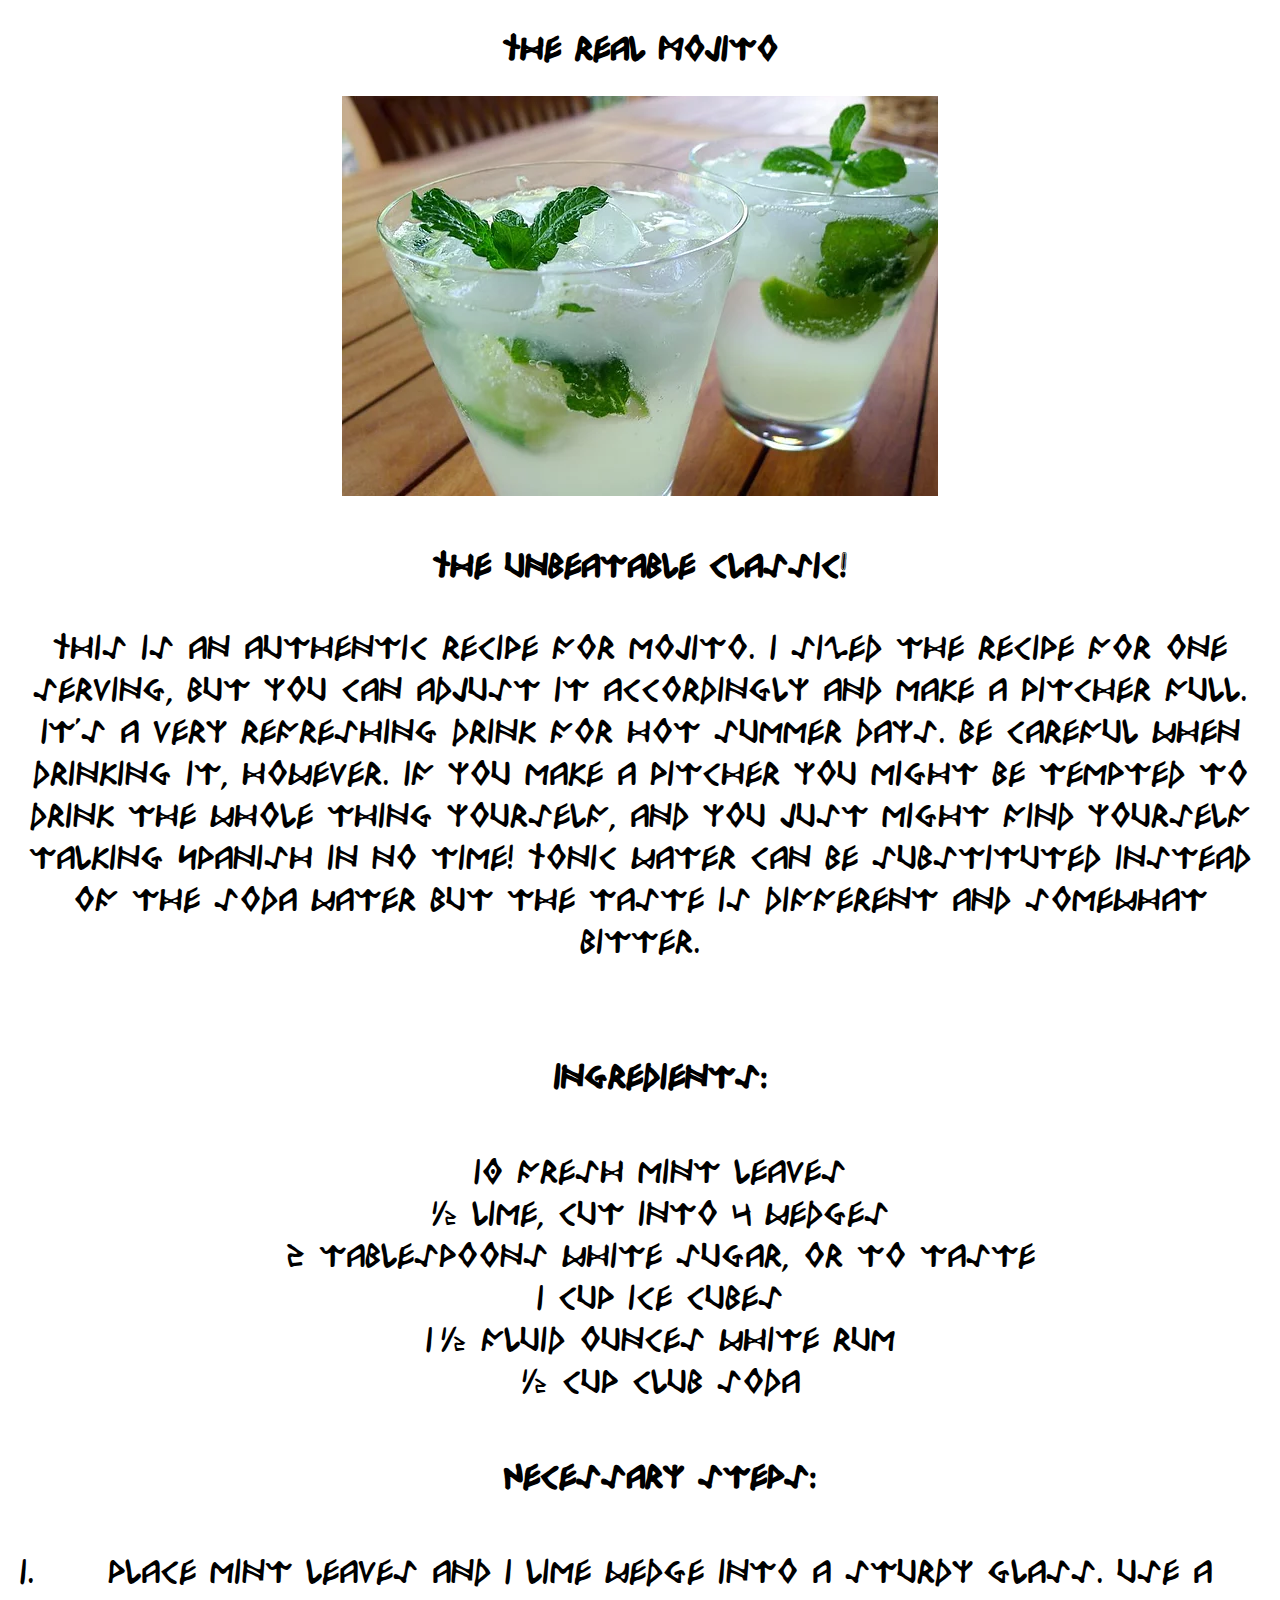
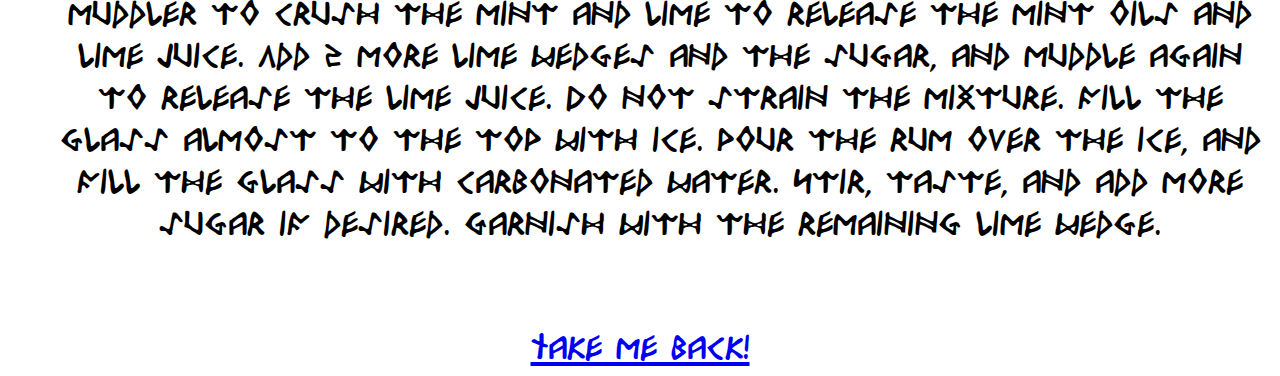
<file: recipes/the-real-mojito.html>
<!DOCTYPE html>
<html lang="en">
<head>
    <meta charset="UTF-8">
    <meta http-equiv="X-UA-Compatible" content="IE=edge">
    <meta name="viewport" content="width=device-width, initial-scale=1.0">
    <title>The real Mojito</title>
    <link rel="stylesheet" href="../style.css">
</head>
<body>
    <h1>The real Mojito</h1>
    <img src="img/the-real-mojito.webp">
    <h3>The unbeatable classic!</h3>
    <p>This is an authentic recipe for mojito. I sized the recipe for one serving, but you can adjust it accordingly and make a pitcher full. It's a very refreshing drink for hot summer days. Be careful when drinking it, however. If you make a pitcher you might be tempted to drink the whole thing yourself, and you just might find yourself talking Spanish in no time! Tonic water can be substituted instead of the soda water but the taste is different and somewhat bitter. </p>
    <ul>
        <h4>Ingredients:</h4>
        <li>10 fresh mint leaves </li>
        <li>½ lime, cut into 4 wedges </li>
        <li>2 tablespoons white sugar, or to taste </li>
        <li>1 cup ice cubes </li>
        <li>1 ½ fluid ounces white rum </li>
        <li>½ cup club soda  </li>
    </ul>
    <ol>
        <h4>Necessary steps:</h4>
        <li>Place mint leaves and 1 lime wedge into a sturdy glass. Use a muddler to crush the mint and lime to release the mint oils and lime juice. Add 2 more lime wedges and the sugar, and muddle again to release the lime juice. Do not strain the mixture. Fill the glass almost to the top with ice. Pour the rum over the ice, and fill the glass with carbonated water. Stir, taste, and add more sugar if desired. Garnish with the remaining lime wedge.</li>      
    </ol>
    <br>
    <a href="../index.html">Take me Back!</a>
</body>
</html>
</file>
<file: fonts/stylesheet.css>
/*! Generated by Font Squirrel (https://www.fontsquirrel.com) on December 18, 2021 */



@font-face {
    font-family: 'odinsonregular';
    src: url('odinson-224w-webfont.woff2') format('woff2'),
         url('odinson-224w-webfont.woff') format('woff');
    font-weight: normal;
    font-style: normal;

}
</file>
<file: style.css>
* {
    font-family: "odinsonregular";
    font-size: 40px;
    text-align: center;
}

@font-face {
    font-family: 'odinsonregular';
    src: url('fonts/odinson-224w-webfont.woff2') format('woff2'),
         url('/fonts/odinson-224w-webfont.woff') format('woff');
    font-weight: normal;
    font-style: normal;

}

ul {
    list-style-type: none;
    display: table; 
    margin: 0 auto;
    text-align: left;
}

a {
    font-size: 40px;
    transition: font-size 0.5s, background-color 1s;
}

a:hover {
    font-size: 60px;
    background-color: sandybrown;
}
</file>
<file: fonts/specimen_files/specimen_stylesheet.css>
@import url('grid_12-825-55-15.css');

/*  
	CSS Reset by Eric Meyer - Released under Public Domain
    http://meyerweb.com/eric/tools/css/reset/
*/
html, body, div, span, applet, object, iframe,
h1, h2, h3, h4, h5, h6, p, blockquote, pre,
a, abbr, acronym, address, big, cite, code,
del, dfn, em, font, img, ins, kbd, q, s, samp,
small, strike, strong, sub, sup, tt, var,
b, u, i, center, dl, dt, dd, ol, ul, li,
fieldset, form, label, legend, table, 
caption, tbody, tfoot, thead, tr, th, td 
                  {margin: 0;padding: 0;border: 0;outline: 0;
                  font-size: 100%;vertical-align: baseline;
                  background: transparent;}
body              {line-height: 1;}
ol, ul            {list-style: none;}
blockquote, q     {quotes: none;}
blockquote:before, blockquote:after,
q:before, q:after {content: '';	content: none;}
:focus            {outline: 0;}
ins               {text-decoration: none;}
del               {text-decoration: line-through;}
table             {border-collapse: collapse;border-spacing: 0;}




body {
	color: #000;
	background-color: #dcdcdc;
}

a {
	text-decoration: none;
	color: #1883ba;
}

h1{
	font-size: 32px;
	font-weight: normal;
	font-style: normal;
	margin-bottom: 18px;
}

h2{
	font-size: 18px;
}

#container {
	width: 865px;
	margin: 0px auto;
}


#header {
	padding: 20px;
	font-size: 36px;
	background-color: #000;
	color: #fff;
}

#header span {
	color: #666;
}
#main_content {
	background-color: #fff;
	padding: 60px 20px 20px;
}


#footer p {
	margin: 0;
	padding-top: 10px;
	padding-bottom: 50px;
	color: #333;
	font: 10px Arial, sans-serif;
}

.tabs {
	width: 100%;
	height: 31px;
	background-color: #444;
}
.tabs li {
	float:  left;
	margin: 0;
	overflow: hidden;
	background-color: #444;
}
.tabs li a {
	display: block;
	color: #fff;
	text-decoration: none;
	font: bold 11px/11px 'Arial';
	text-transform: uppercase;
	padding: 10px 15px;
	border-right: 1px solid #fff;
}

.tabs li a:hover {
		background-color: #00b3ff;

}

.tabs li.active a {
	color:  #000;
	background-color: #fff;
}



div.huge {
	
	font-size: 300px;
	line-height: 1em;
	padding: 0;
	letter-spacing: -.02em;
	overflow: hidden;
}
div.glyph_range {
	font-size: 72px;
	line-height: 1.1em;
}

.size10{ font-size: 10px; }
.size11{ font-size: 11px; }
.size12{ font-size: 12px; }
.size13{ font-size: 13px; }
.size14{ font-size: 14px; }
.size16{ font-size: 16px; }
.size18{ font-size: 18px; }
.size20{ font-size: 20px; }
.size24{ font-size: 24px; }
.size30{ font-size: 30px; }
.size36{ font-size: 36px; }
.size48{ font-size: 48px; }
.size60{ font-size: 60px; }
.size72{ font-size: 72px; }
.size90{ font-size: 90px; }


.psample_row1 {	height: 120px;}
.psample_row1 {	height: 120px;}
.psample_row2 {	height: 160px;}
.psample_row3 {	height: 160px;}
.psample_row4 {	height: 160px;}

.psample {
	overflow: hidden;
	position: relative;
}
.psample p {
	line-height: 1.3em;
	display: block;
	overflow: hidden;
	margin: 0;
}

.psample span {
	margin-right: .5em;
}

.white_blend {
	width: 100%;
	height: 61px;
	background-image: url([data-uri]);
	position: absolute;
	bottom: 0;
}
.black_blend {
	width: 100%;
	height: 61px;
	background-image: url([data-uri]);
	position: absolute;
	bottom: 0;
}
.fullreverse {
	background:  #000 !important;
	color:  #fff !important;
	margin-left: -20px;
	padding-left: 20px;
	margin-right: -20px;
	padding-right: 20px;
	padding: 20px;
	margin-bottom:0;
}


.sample_table td {
	padding-top: 3px;
	padding-bottom:5px;
	padding-left: 5px;
	vertical-align: middle;
	line-height: 1.2em;
}

.sample_table td:first-child {
	background-color: #eee;
	text-align: right;
	padding-right: 5px;
	padding-left: 0;
	padding: 5px;
	font: 11px/12px "Courier New", Courier, mono;
}

code {
	white-space: pre;
	background-color: #eee;
	display: block;
	padding: 10px;
	margin-bottom: 18px;
	overflow: auto;
}


.bottom,.last 	{margin-bottom:0 !important; padding-bottom:0 !important;}

.box  { 
  padding: 18px; 
  margin-bottom: 18px; 
  background: #eee; 
}

.reverse,.reversed { background:  #000 !important;color:  #fff !important; border: none !important;}

#bodycomparison {
	position: relative;
	overflow: hidden;
	font-size: 72px;
	height: 90px;
	white-space: nowrap;
}

#bodycomparison div{
	font-size: 72px;
	line-height: 90px;
	display: inline;
	margin: 0 15px 0 0;
	padding: 0;
}

#bodycomparison div span{
	font: 10px Arial;
	position: absolute;
	left: 0;
}
#xheight {
	float: none;
	position: absolute;
	color: #d9f3ff;
	font-size: 72px;
	line-height: 90px;
}

.fontbody {
 position: relative;
}
.arialbody{
	font-family: Arial;
	position: relative;
}
.verdanabody{
	font-family: Verdana;
	position: relative;
}
.georgiabody{
	font-family: Georgia;
	position: relative;
}

/* @group Layout page
 */

#layout h1 {
	font-size: 36px;
	line-height: 42px;
	font-weight: normal;
	font-style: normal;
}

#layout h2 {
	font-size: 24px;
	line-height: 23px;
	font-weight: normal;
	font-style: normal;
}

#layout h3 {
	font-size: 22px;
	line-height: 1.4em;
	margin-top: 1em;
	font-weight: normal;
	font-style: normal;
}


#layout p.byline {
	font-size: 12px;
	margin-top: 18px;
	line-height: 12px;
	margin-bottom: 0;
}
#layout p {
	font-size: 14px;
	line-height: 21px;
	margin-bottom: .5em;
}

#layout p.large{
	font-size: 18px;
	line-height: 26px;
}

#layout .sidebar p{
	font-size: 12px;
	line-height: 1.4em;
}

#layout p.caption {
	font-size: 10px;
	margin-top: -16px;
	margin-bottom: 18px;
}

/* @end */

/* @group Glyphs */

#glyph_chart div{
	background-color: #d9f3ff;
	color: black;
	float: left;
	font-size: 36px;
	height: 1.2em;
	line-height: 1.2em;
	margin-bottom: 1px;
	margin-right: 1px;
	text-align: center;
	width: 1.2em;
	position: relative;
	padding: .6em .2em .2em;
}

#glyph_chart div p {
	position: absolute;
	left: 0;
	top: 0;
	display: block;
	text-align: center;
	font: bold 9px Arial, sans-serif;
	background-color: #3a768f;
	width: 100%;
	color: #fff;
	padding: 2px 0;
}


#glyphs h1 {
	font-family: Arial, sans-serif;
}
/* @end */

/* @group Installing */

#installing {
	font: 13px Arial, sans-serif;
}

#installing p,
#glyphs p{
	line-height: 1.2em;
	margin-bottom: 18px;
	font: 13px Arial, sans-serif;
}



#installing h3{
	font-size: 15px;
	margin-top: 18px;
}

/* @end */

#rendering h1 {
	font-family: Arial, sans-serif;
}
.render_table td {
	font: 11px "Courier New", Courier, mono;
	vertical-align: middle;
}
</file>
